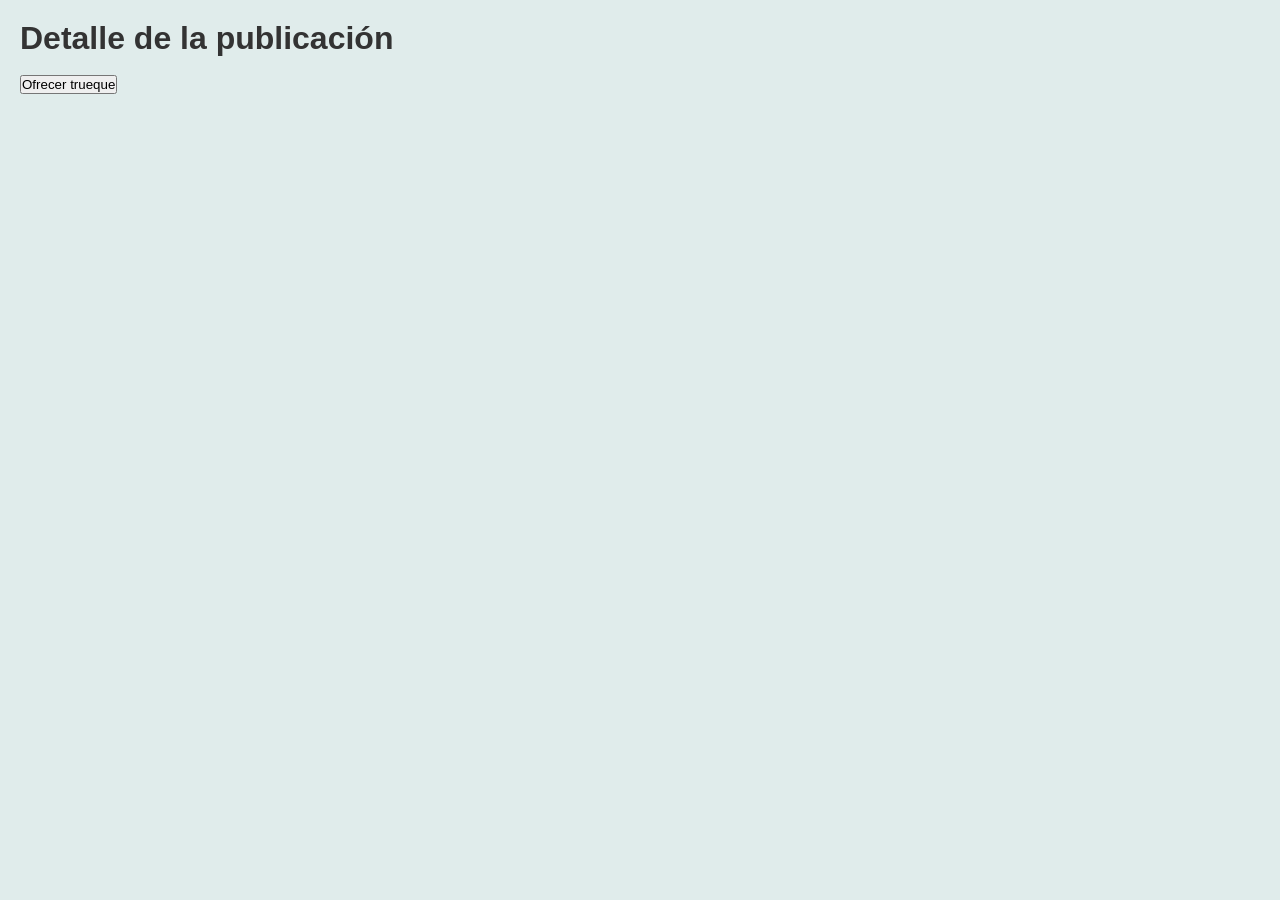
<file: publicacion.html>
<!DOCTYPE html>
<html lang="es">
<head>
    <meta charset="UTF-8">
    <title>Publicación - PeloAPelo</title>
    <link rel="stylesheet" href="styles.css">
</head>

<body>

<h1>Detalle de la publicación</h1>

<h2 id="titulo"></h2>

<img id="imagen" width="400">

<p id="estado"></p>

<p id="busca"></p>

<p id="descripcion"></p>

<button>Ofrecer trueque</button>

<script src="datos.js"></script>
<script src="publicacion.js"></script>

</body>
</html>
</file>
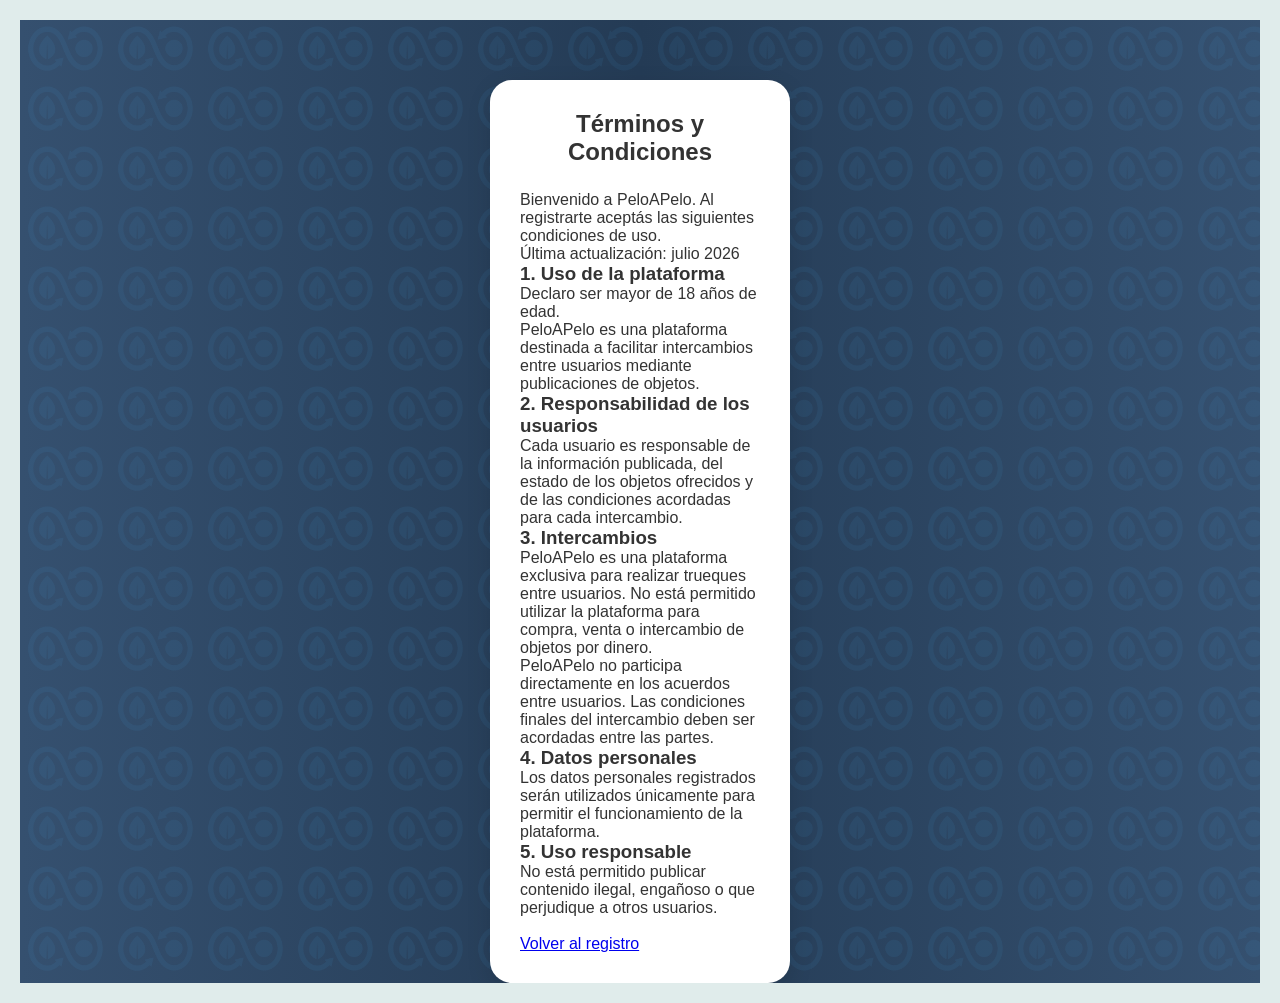
<file: terminos.html>
<!DOCTYPE html>
<html lang="es">

<head>

    <meta charset="UTF-8">

    <meta name="viewport" content="width=device-width, initial-scale=1.0">

    <title>Términos y Condiciones - PeloAPelo</title>

    <link rel="stylesheet" href="styles.css">

</head>


<body>


<div class="contenedorCuenta">


    <div class="tarjetaCuenta">


        <h2>
            Términos y Condiciones
        </h2>


        <p>
            Bienvenido a PeloAPelo.
            Al registrarte aceptás las siguientes condiciones de uso.
        </p>

        <p>
            Última actualización: julio 2026
        </p>


        <h3>
            1. Uso de la plataforma
        </h3>

        <p>
            Declaro ser mayor de 18 años de edad.
        </p>

        <p>
            PeloAPelo es una plataforma destinada a facilitar
            intercambios entre usuarios mediante publicaciones de objetos.
        </p>


        <h3>
            2. Responsabilidad de los usuarios
        </h3>

        <p>
            Cada usuario es responsable de la información publicada,
            del estado de los objetos ofrecidos y de las condiciones
            acordadas para cada intercambio.
        </p>


        <h3>
            3. Intercambios
        </h3>

        <p>
            PeloAPelo es una plataforma exclusiva para realizar trueques
            entre usuarios. No está permitido utilizar la plataforma para
            compra, venta o intercambio de objetos por dinero.
        </p>

        <p>
            PeloAPelo no participa directamente en los acuerdos entre
            usuarios. Las condiciones finales del intercambio deben ser
            acordadas entre las partes.
        </p>


        <h3>
            4. Datos personales
        </h3>

        <p>
            Los datos personales registrados serán utilizados únicamente
            para permitir el funcionamiento de la plataforma.
        </p>


        <h3>
            5. Uso responsable
        </h3>

        <p>
            No está permitido publicar contenido ilegal, engañoso o que
            perjudique a otros usuarios.
        </p>


        <br>


        <a href="registro.html">
            Volver al registro
        </a>


    </div>


</div>


</body>

</html>
</file>
<file: styles.css>
/* ==========================================================
   TRUEQUEAR
   Hoja de estilos principal
==========================================================*/

/* ==========================================================
   COLORES GLOBALES TRUEQUEAR
========================================================== */

:root{

    --verde:#28a745;
    --verde-hover:#218838;

    --rojo:#dc3545;
    --rojo-hover:#c82333;

    --azul:#007bff;
    --azul-hover:#0069d9;

    --naranja:#fd7e14;
    --naranja-hover:#e96b00;

    --gris:#6c757d;
    --gris-hover:#5a6268;

    --blanco:#ffffff;

}

/* ==========================================================
   BOTONES BASE
========================================================== */

.btn{

    display:inline-flex;
    justify-content:center;
    align-items:center;

    min-width:140px;
    height:30px;

    border:none;
    border-radius:8px;

    font-weight:600;
    font-size:14px;

    cursor:pointer;

    transition:.2s;

    color:var(--blanco);

}

.btn:hover{

    transform:translateY(-1px);

}

.btn-verde{
    background:var(--verde);
}

.btn-verde:hover{
    background:var(--verde-hover);
}

.btn-rojo{
    background:var(--rojo);
}

.btn-rojo:hover{
    background:var(--rojo-hover);
}

.btn-azul{
    background:var(--azul);
}

.btn-azul:hover{
    background:var(--azul-hover);
}

.btn-naranja{
    background:var(--naranja);
}

.btn-naranja:hover{
    background:var(--naranja-hover);
}

/* ==========================================================
   BODY
==========================================================*/

*{
    margin:0;
    padding:0;
    box-sizing:border-box;
}

body{

    font-family:'Poppins', Arial, sans-serif;

    background:rgb(224, 236, 235);

    color:#333;

    padding:20px;

}

/* ==========================================================
   HEADER
==========================================================*/

.encabezado{

    background:linear-gradient(90deg,#35506F,#243B55,#35506F);

    text-align:center;

    padding:18px;

    margin-bottom:15px;

    border-radius:12px;

    box-shadow:0 4px 12px rgba(0,0,0,.15);

}

.headerSuperior{

    display:flex;

    justify-content:space-between;

    align-items:center;

    position:relative;

}

.saludoUsuario{

    font-size:1.5rem !important;
    font-weight:600;
    color:#F2C94C !important;
    text-shadow:0 2px 6px rgba(0,0,0,.35);
    margin:0;

}

.accionesUsuario{

    display:flex;

    flex-direction:column;

    gap:10px;

    align-items:flex-end;

}

.logo{

    margin:0;

    font-size:2.2rem;

    line-height:1;

}

.logoTrueque{

    color:#ffffff;

    text-shadow:0 3px 8px rgba(0,0,0,.35);

}

.logoAR{

    color:#FFD400;

    text-shadow:0 0 10px rgba(255,212,0,.55);

}

.encabezado p{

    margin-top:10px;

    color:#ffffff;

    font-size:1.05rem;

}

/* ==========================================================
   FORMULARIO
==========================================================*/

.formulario{

    background:#ffffff;

    padding:20px;

    margin-bottom:30px;

    border-radius:12px;

    box-shadow:0 2px 8px rgba(0,0,0,.08);

}

.formulario h2{

    margin-bottom:18px;

    color:#333;

}

.formulario label{

    display:block;

    margin-bottom:6px;

    font-weight:600;

}

.formulario input,
.formulario select,
.formulario textarea{

    width:100%;

    padding:12px;

    margin-bottom:16px;

    border:1px solid #d0d7de;

    border-radius:15px;

    font-size:10px;

    transition:.2s;

}

.formulario input:focus,
.formulario select:focus,
.formulario textarea:focus{

    outline:none;

    border-color:#0d6efd;

    box-shadow:0 0 8px rgba(13,110,253,.2);

}

.contenedorBuscador #buscador{

    width:100%;

    padding:0;

    margin:0;

    border:none;

    border-radius:0;

    height:22px;

    line-height:22px;

    font-size:16px;

}

/* ==========================================================
   BOTÓN PUBLICAR
==========================================================*/

#btnPublicar{

    width:100%;

    padding:14px;

    background:#0d6efd;
    color:#ffffff;

    border:none;
    border-radius:10px;

    font-size:16px;
    font-weight:bold;

    cursor:pointer;

    transition:.2s;

}

#btnPublicar:hover{

    background:#0b5ed7;

    transform:translateY(-2px);

}

#btnPublicar:active{

    transform:translateY(0);

}

#btnPublicar.editando{

    background:#198754;

}

#btnPublicar.editando:hover{

    background:#157347;

}

.accionesPublicacion{

    display:flex;
    align-items:center;
    gap:10px;
}


/* ==========================================================
   BUSCADOR
==========================================================*/

.contenedorBuscador{

    display:flex;
    align-items:center;

    background:#ffffff;

    border:1px solid #d0d7de;
    border-radius:10px;

    padding:0 16px;

    margin-bottom:10px;

    box-shadow:0 2px 8px rgba(0,0,0,.08);

}

.iconoBusqueda{

    font-size:15px;

    margin-right:10px;

    user-select:none;

}

#buscador{

    flex:1;

    border:none;

    outline:none;

    background:transparent;

    height:25px;

    line-height:34px;

    padding:0;

    font-size:16px;

}

.subtituloBusqueda{

    margin-top:-8px;
    margin-bottom:18px;

    color:#6c757d;

    font-size:15px;

    line-height:1.4;

}

/* ==========================================================
   CHIPS DE CATEGORÍAS
==========================================================*/

.chips-categorias{

    display:flex;
    flex-wrap:wrap;

    gap:10px;

    margin:15px 0;

}

.chip{

    background:#ffffff;

    color:#0d6efd;

    border:2px solid #0d6efd;

    border-radius:18px;

    padding:6px 12px;

    font-size:14px;

    cursor:pointer;

    transition:.2s;

}

.chip:hover{

    background:#eaf3ff;

}

.chip.activo{

    background:#0d6efd;

    color:#ffffff;

}

/* Ocultamos el filtro viejo */

#filtroCategoria{

    display:none;

}

/* ==========================================================
   PUBLICACIONES
==========================================================*/

#publicaciones{

    display:grid;

    grid-template-columns:repeat(auto-fill, minmax(170px, 1fr));

    gap:20px;

}

/* ==========================================================
   CARDS
==========================================================*/

.tarjeta{

    background:#ffffff;

    border-radius:14px;

    overflow:hidden;

    border:2px solid transparent;

    box-shadow:0 2px 10px rgba(0,0,0,.08);

    display:flex;

    flex-direction:column;

    transition:all .2s ease;

}

.tarjeta:hover{

    transform:scale(1.02);

    box-shadow:0 6px 16px rgba(0,0,0,.12);

}

.tarjeta img{

    width:100%;

    height:160px;

    object-fit:cover;

}

.logo-publicacion{

    width:70% !important;

    height:160px !important;

    object-fit:contain !important;

    display:block;

    margin:20px auto;

    padding:20px;

    background:white;

    border-radius:12px;

}

.tarjeta h2{

    font-size:18px;

    margin:10px 12px 0 12px;

}

.tarjeta p{

    font-size:13px;

    color:#555;

    margin:4px 12px;

}

.tarjeta-editando{

    border:4px solid #198754 !important;

    box-shadow:
        0 0 0 6px rgba(25,135,84,.20),
        0 0 30px rgba(25,135,84,.45) !important;

    transform:scale(1.02);

}

.etiqueta-editando{

    background:#198754;

    color:white;

    text-align:center;

    font-size:13px;

    font-weight:bold;

    padding:8px;

    letter-spacing:1px;

    text-transform:uppercase;

}

/* ==========================================================
   BADGES
==========================================================*/

.badge{

    display:inline-block;

    font-size:11px;

    padding:4px 10px;

    border-radius:999px;

    margin:8px 12px 0 12px;

    font-weight:bold;

}


/* Estado USADA */

.badge.usada{

    background:#fff4e6;

    color:#d9480f;

}


/* Estado NUEVO */

.badge.nuevo{

    background:#e7f5ff;

    color:#1971c2;

}

/* ==========================================================
   BOTONES DE CARD
==========================================================*/

.acciones{

    display:flex;

    gap:6px;

    padding:12px;

    margin-top:auto;

}


.acciones button{

    flex:1;

    font-size:13px;

    padding:9px 6px;

    border-radius:12px;

    font-weight:bold;

}


/* VER */

.btn-ver{

    background:#2e8b57;

    color:white;

    font-weight:bold;

    padding:10px 25px;

    border-radius:22px;

}


/* EDITAR */

.btn-editar{

     background:#e9ecef;

    color:#333;

    font-size:14px;

}

.btn-editar:disabled{

    background:#9e9e9e !important;

    color:#f5f5f5 !important;

    cursor:not-allowed;

    opacity:.65;

}

.btn-editar.editando{

    background:#198754 !important;

    color:white !important;

    cursor:default;

    opacity:1;

}

.btn-editar.editando:disabled{

    background:#198754 !important;

    color:white !important;

    opacity:1;

    cursor:default;

}


/* ELIMINAR */

.btn-eliminar{

    background:#f8d7da;

    color:#842029;

    font-size:14px;

}

.btn-eliminar:disabled{

    background:#9e9e9e !important;

    color:#f5f5f5 !important;

    cursor:not-allowed;

    opacity:.65;

}

/* ==========================================================
   MODAL
==========================================================*/

.modal{

    display:none;

    position:fixed;

    inset:0;

    background:rgba(0,0,0,.70);

    justify-content:center;

    align-items:center;

    transition: opacity 0.3s ease;

    border-radius: 15px;

}


.modal-contenido{

    background:white;

    width:90%;

    max-width:450px;

    max-height:90vh;

    overflow-y:auto;

    padding:20px;

    border-radius:12px;

    box-shadow:0 10px 30px rgba(0,0,0,.25);

    margin:20px;

    animation: aparecerModal 0.2s ease;

}


.modal-contenido img{

    width:100%;

    max-height:400px;

    object-fit:contain;

    border-radius:10px;

    margin-bottom:15px;

}


#cerrarModal{

    float:right;

    font-size:28px;

    font-weight:bold;

    cursor:pointer;

}

/* ==========================================================
   ANIMACIÓN CARDS
==========================================================*/

.tarjeta{

    animation:fadeIn .25s ease-in-out;

}


@keyframes fadeIn{

    from{

        opacity:0;

        transform:translateY(8px);

    }

    to{

        opacity:1;

        transform:translateY(0);

    }

}

/* ==========================================================
   RESPONSIVE
==========================================================*/

.headerSuperior{

    display:flex;

    justify-content:space-between;

    align-items:center;

    text-align:left;

}

.logo{

    text-align:left;

}

.accionesUsuario{

    display:flex;

    gap:10px;

}

@media (max-width:768px){

   
    body{

        padding:10px;

    }


 .encabezado{

    background:linear-gradient(90deg,#35506F,#243B55,#35506F);

    display:flex;

    flex-direction:column;

    gap:8px;

    text-align:center;

    padding:18px;

    margin-bottom:15px;

    border-radius:12px;

    box-shadow:0 4px 12px rgba(0,0,0,.15);

}



.accionesUsuario button{

    padding:8px 14px;

    cursor:pointer;

}


    .logo{

        font-size:48px;

    }


    #publicaciones{

        grid-template-columns:1fr;

    }


    .formulario{

        padding:15px;

    }


    .chips-categorias{

        gap:6px;

    }


    .chip{

        padding:7px 12px;

        font-size:13px;

    }


    .modal-contenido{

        width:95%;

    }

        .tarjeta img{

        height:160px;

    }

    .tarjeta h2{

        font-size:16px;

    }

        .formulario input,
    .formulario select{

        font-size:16px;

        padding:14px;

    }

    #btnPublicar{

        padding:16px;

        font-size:17px;

    }

        .tarjeta img{

        height:160px;

    }


    .tarjeta h2{

        font-size:16px;

    }

    .tarjeta p{

        font-size:14px;

    }

        .encabezado p{

        font-size:14px;

    }


    .logo{

        letter-spacing:-1px;

    }

    .chips-categorias{

        gap:8px;

    }


    .chip{

        padding:10px 14px;

        font-size:14px;

    }
    .modal-contenido{

        width:95%;

        padding:15px;

    }


    .modal-contenido img{

        max-height:250px;

        object-fit:contain;

    }


    #cerrarModal{

        font-size:32px;

    }
    /* ===========================
   RESPONSIVE 7
===========================*/

    .contenedorBuscador{

        padding:0 12px;

    }


    #buscador{

        font-size:15px;

    }


    .acciones{

        padding:10px;

    }


    .acciones button{

        font-size:13px;

        padding:8px 5px;

    }

    .contenedorBuscador #buscador{

    padding:0;

    height:22px;

    line-height:22px;

    font-size:15px;

}
    
}



/* ===========================
   RESPONSIVE EXTRA PEQUEÑO
===========================*/

@media (max-width:400px){

    .logo{

        font-size:40px;

    }


    .chip{

        font-size:13px;

        padding:8px 10px;

    }


    .tarjeta img{

        height:140px;

    }

}

/* ==========================
   HEADER
========================== */

.header {
    display: flex;
    justify-content: space-between;
    align-items: center;
    padding: 15px 25px;
    background: #2e7d32;
    color: white;
}

.header h1 {
    margin: 0;
    font-size: 28px;
}

.usuario {
    display: flex;
    gap: 10px;
}

.usuario button {
    padding: 8px 14px;
    cursor: pointer;
    border: none;
    border-radius: 5px;
}

#btnCancelarEdicion{

    width:100%;

    padding:14px;

    margin-top:10px;

    background:#6c757d;

    color:white;

    border:none;

    border-radius:10px;

    font-size:16px;

    font-weight:bold;

    cursor:pointer;

    transition:.2s;

}

#btnCancelarEdicion:hover{

    background:#5c636a;

}

#tituloFormulario.editando{

    color:#198754 !important;

}

.fecha-publicacion {
    font-size: 12px;
    color: #777;
    margin-top: 8px;
}

/* ==========================
   MODO CELULAR
========================== */

@media (max-width: 768px){

    #publicaciones{

        grid-template-columns:1fr;

        gap:18px;

    }

    .tarjeta img{

        height:220px;

    }

    .tarjeta h2{

        font-size:22px;

    }

    .tarjeta p{

        font-size:16px;

    }

    .acciones button{

        font-size:16px;

        padding:12px;

    }

}

.marca{

    display:flex;

    align-items:center;

    gap:15px;

}

.logoPrincipal{

    width:100px;

    height:100px;

    object-fit:contain;

}

.eslogan{

    margin-top:6px;

    margin-bottom:0;

    font-size:13px;

    color:white;

    text-align:center;

}

.marca div{

    display:flex;

    flex-direction:column;

    align-items:center;

}

@media (max-width: 768px){

    .headerSuperior{

        flex-direction:column;

        align-items:center;

        gap:15px;

    }

    .accionesUsuario{

        width:100%;

        display:flex;

        flex-direction:row;

        flex-wrap:wrap;

        justify-content:center;

        gap:8px;

}

@media (max-width: 768px){

    .headerSuperior{

        flex-direction:column;

    }

    .marca{

        width:100%;

    }

    .saludoUsuario{

        position:static;
        transform:none;
        margin-top:10px;
        order:2;

    }

    .accionesUsuario{

        order:3;

    }

}

}

/* Estilo general de botones del header */

.accionesUsuario button{

    border:none;
    border-radius:18px;
    padding:2px 14px;
    font-size:14px;
    cursor:pointer;
    transition:0.25s ease;
    background:#f2f2f2;
    color:#333;

}


/* Botón de Nueva Publicacion */

#btnNuevaPublicacion{

    display:block;

    margin:15px auto;

    padding:10px 25px;

    border-radius:22px;

    background:#2e8b57;

    color:white;

    font-weight:bold;

    font-size:16px;

}

/* Botón principal de intercambio dentro del modal */

#btnCambiar{

    display:block;

    margin:25px auto;

    width:80%;

    max-width:320px;

    padding:14px 25px;

    background:#16a6a6;

    color:white;

    font-size:18px;

    font-weight:bold;

    border:none;

    border-radius:30px;

    cursor:pointer;

    transition:0.25s ease;

}


#btnCambiar:hover{

    background:#128989;

    transform:scale(1.03);

}


#btnCambiar:hover{

    background:#128989;

}

.accionesUsuario button:hover{

    transform:translateY(-2px);

}


/* Botón principal */


#btnNuevaPublicacion:hover{

    background:#247447;

}


/* Botones de acceso */

#btnLogin,
#btnRegistro{

    border:1px solid #2e8b57;
    color:#2e8b57;
    background:white;

}


#btnLogin:hover,
#btnRegistro:hover{

    background:#eaf6ef;

}


/* Perfil y cerrar sesión */

#btnPerfil,
#btnCerrarSesion{

    background:#e9eef5;

}

/* Fondo con marca de agua para pantallas de cuenta */

.contenedorCuenta{

    min-height:100vh;
    display:flex;
    flex-direction:column;
    justify-content:flex-start;
    align-items:center;
    padding-top:60px;
    position:relative;
    overflow:hidden;

    background:linear-gradient(90deg,#35506F,#243B55,#35506F);

}

.contenedorCuenta::before{

    content:"";

    position:absolute;

    inset:0;

    background-image:url("imagenes/logo.png");

    background-size:90px;

    background-repeat:repeat;

    opacity:0.07;

    z-index:0;

}


.marcaCuenta,
.tarjetaCuenta{

    position:relative;
    z-index:1;

}

.marcaCuenta{

    text-align:center;
    margin-bottom:25px;

}


.marcaCuenta h1{

    margin:0;
    font-size:42px;
    text-align:center;

}


.marcaCuenta p{

    margin-top:5px;
    font-size:16px;
    text-align:center;

}

/* Formulario de cuenta */

#formRegistro,
#formLogin{

    display:flex;
    flex-direction:column;
    gap:15px;

}


#formRegistro label,
#formLogin label{

    display:flex;
    flex-direction:column;
    gap:6px;

}


#formRegistro input,
#formLogin input{

    width:100%;
    box-sizing:border-box;

}

/* Tarjeta de registro/login */

.tarjetaCuenta{

    background:white;

    padding:30px;

    border-radius:22px;

    box-shadow:0 8px 25px rgba(0,0,0,0.12);

    width:300px;

    max-width:90%;

}

.tarjetaCuenta h2{

    text-align:center;

    margin-top:0;

    margin-bottom:25px;

}

.tarjetaCuenta input{

    border:1px solid #ccc;

    border-radius:12px;

    padding:10px 12px;

    font-size:15px;

    width:100%;

    box-sizing:border-box;

}

.tarjetaCuenta label{

    display:block;

    margin-bottom:15px;

}


#formRegistro button,
#formLogin button,
#formNuevaPassword button,
#formRecuperar button{

    display:block;

    margin:25px auto 0;

    background:#2e8b57;

    color:white;

    border:none;

    border-radius:22px;

    padding:11px 20px;

    font-size:15px;

    font-weight:bold;

    cursor:pointer;

    transition:0.25s ease;

}

#formLogin > button{

    margin-top:1px;

}


#formRegistro button:hover,
#formLogin button:hover,
#formNuevaPassword button:hover,
#formRecuperar button:hover{

    background:#247447;

    transform:translateY(-2px);

}

#formRecuperar button{

    display:block;

    margin:25px auto 0 auto;

}

.enlaceCuenta{

    text-align:center;

    margin-top:20px;

    font-size:14px;

}


.enlaceCuenta a{

    color:#2e8b57;

    font-weight:bold;

    text-decoration:none;

}


.enlaceCuenta a:hover{

    text-decoration:underline;

}

.toast{

    position: fixed;

    bottom: 30px;

    right: 30px;

    background: #243B55;

    color: white;

    padding: 14px 22px;

    border-radius: 10px;

    font-weight: bold;

    box-shadow: 0 5px 15px rgba(0,0,0,.25);

    opacity: 0;

    pointer-events: none;

    transition: .3s;

    z-index: 9999;

}

.toast.mostrar{

    opacity: 1;

}

.ayuda-encabezado{

    display:flex;

    flex-direction:column;

    align-items:center;

    margin-bottom:20px;

}

.icono-ayuda{

    width:70px;

    height:70px;

    border-radius:50%;

    background:#2e8b57;

    color:white;

    display:flex;

    align-items:center;

    justify-content:center;

    font-size:34px;

    margin-bottom:12px;

}

.ayuda-encabezado h2{

    margin:0;

    text-align:center;

}

.texto-ayuda{

    text-align:center;

    color:#666;

    font-size:14px;

    line-height:1.5;

    margin:0 10px 20px;

}

#btnEnviarAyuda{

    width:100%;

    margin-top:20px;

    padding:12px;

    border:none;

    border-radius:25px;

    background:#2e8b57;

    color:white;

    font-size:16px;

    font-weight:bold;

    cursor:pointer;

    transition:.2s;

}


#btnEnviarAyuda:hover{

    transform:translateY(-2px);

}

#modalAyuda input,
#modalAyuda textarea{

    width:100%;

    padding:12px;

    border:1px solid #ddd;

    border-radius:10px;

    font-size:15px;

    margin-bottom:15px;

    box-sizing:border-box;

    font-family:inherit;

}


#modalAyuda input:focus,
#modalAyuda textarea:focus{

    outline:none;

    border-color:#2e8b57;

    box-shadow:0 0 5px rgba(46,139,87,.3);

}


#modalAyuda label{

    font-weight:bold;

    margin-bottom:6px;

    display:block;

}

#btnVolverInicio{

    display:block;

    margin:20px auto;

    padding:10px 25px;

    border:none;

    border-radius:22px;

    background:#2e8b57;

    color:white;

    font-weight:bold;

    cursor:pointer;

}

.perfil-contenedor{

    background:white;

    width:90%;

    max-width:500px;

    margin:20px auto;

    padding:25px;

    border-radius:15px;

    box-shadow:0 5px 15px rgba(0,0,0,.08);

}

.perfil-contenedor p{

    margin:8px 0;

}


.perfil-contenedor p[id]{

    font-size:16px;

    color:#555;

    margin-bottom:15px;

}


.perfil-contenedor h2{

    text-align:center;

    margin-bottom:25px;

}


.perfil-contenedor h3{

    margin-top:25px;

    border-bottom:2px solid #2e8b57;

    padding-bottom:8px;

}

.tarjeta-perfil{

    display:flex;

    gap:15px;

    align-items:center;

    background:white;

    padding:15px;

    margin-bottom:15px;

    border-radius:12px;

    box-shadow:0 3px 10px rgba(0,0,0,.12);

    border:1px solid #eee;

}


.tarjeta-perfil img{

    width:80px;

    height:80px;

    object-fit:cover;

    border-radius:10px;

}


.tarjeta-perfil h4{

    margin:0 0 8px 0;

}


.tarjeta-perfil p{

    margin:4px 0;

}

#btnEditarPerfil{

    display:block;

    margin:20px auto;

    padding:10px 25px;

    border:none;

    border-radius:22px;

    background:#2e8b57;

    color:white;

    font-weight:bold;

    cursor:pointer;

}

#btnGuardarPerfil{

    display:block;

    margin:15px auto 10px;

    padding:10px 25px;

    border:none;

    border-radius:22px;

    background:#2e8b57;

    color:white;

    font-weight:bold;

    cursor:pointer;

}


#btnCancelarPerfil{

    display:block;

    margin:10px auto;

    padding:10px 25px;

    border:none;

    border-radius:22px;

    background:#777;

    color:white;

    font-weight:bold;

    cursor:pointer;

}

.estado-solicitud-tarjeta {

    text-align: center;
    font-weight: bold;
    border-radius: 20px;
    padding: 8px 12px;
    margin: 10px 0;
    font-size: 14px;

}

.estado-solicitud-tarjeta.pendiente {

    color:#856404;
    background:#fff3cd;
    border:1px solid #ffe69c;

}


.estado-solicitud-tarjeta.aceptado {

    color:#155724;
    background:#d4edda;
    border:1px solid #c3e6cb;

}


.estado-solicitud-tarjeta.rechazado {

    color:#721c24;
    background:#f8d7da;
    border:1px solid #f5c6cb;

}

/* ==========================================================
   BOTONES TRUEQUEAR
========================================================== */

.btn-verde{
    background: var(--verde);
    color: var(--blanco);
}

.btn-verde:hover{
    background: var(--verde-hover);
}

.btn-rojo{
    background: var(--rojo);
    color: var(--blanco);
}

.btn-rojo:hover{
    background: var(--rojo-hover);
}

.btn-azul{
    background: var(--azul);
    color: var(--blanco);
}

.btn-azul:hover{
    background: var(--azul-hover);
}

.btn-naranja{
    background: var(--naranja);
    color: var(--blanco);
}

.btn-naranja:hover{
    background: var(--naranja-hover);
}

@keyframes aparecerModal {

    from {
        transform: scale(0.95);
        opacity: 0;
    }

    to {
        transform: scale(1);
        opacity: 1;
    }

}

#modalContacto p{

    margin:10px 0;

    font-size:16px;

}

#modalContacto h2{

    text-align:center;

    margin-bottom:20px;

}

.tarjeta-perfil img{

    cursor:pointer;

}

#modalContacto p{

    padding:8px;

    border-bottom:1px solid #eee;

}

.tarjeta-perfil h4{

    margin:0 0 8px 0;

    font-size:18px;

}


.tarjeta-perfil p{

    margin:5px 0;

    font-size:14px;

    color:#555;

}

.tarjeta-perfil{

    transition:.2s;

}


.tarjeta-perfil:hover{

    transform:translateY(-3px);

}

.info-solicitud{

    display:flex;

    align-items:center;

    gap:15px;

}


.info-solicitud img{

    width:80px;

    height:80px;

    object-fit:cover;

    border-radius:10px;

}


.info-solicitud p{

    margin:0;

    font-weight:bold;

}

/* Botón registro bloqueado */

#btnRegistro:disabled{

    background:#bdbdbd;

    color:#666;

    cursor:not-allowed;

    opacity:.8;

}


/* Botón registro habilitado */

#btnRegistro{

    transition:.2s;

}

.logoCeleste,
.logoBlanco,
.logoAmarillo{
    font-family: inherit;
    font-size: inherit;
    font-weight: inherit;
}

.logoCeleste{
    color:#59bfff;
}

.logoBlanco{
    color:#ffffff;
}

.logoAmarillo{
    color:#FCBF49;
}

.contenedorNotificaciones{

    margin-top:10px;

    display:flex;
    flex-direction:column;
    align-items:center;

    padding:3px 12px;

    background:#243B55;
    color:white;

    border-radius:10px;

    font-size:14px;

    cursor:pointer;

}


.iconoNotificacion{

    font-size:18px;

}

.cabeceraNotificaciones{

    display:flex;
    align-items:center;
    justify-content:center;
    gap:6px;

    width:100%;

    min-height:24px;
}


.listaNotificaciones{

    display:none;

    margin-top:10px;

    width:100%;
}


.listaNotificaciones.mostrar{

    display:block;

}


.itemNotificacion{

    padding:10px;

    margin-top:6px;

    border-radius:8px;

    background:#35506F;

    color:white;

    cursor:pointer;

    transition:.2s;

}


.itemNotificacion:hover{

    background:#426385;

}

.solicitud-destacada{

    border:3px solid #243B55;

    box-shadow:0 0 15px rgba(13,110,253,.35);

    animation:destacarSolicitud 1s ease-in-out 3;

}

@keyframes destacarSolicitud{

    50%{

        transform:scale(1.02);

    }

}

/* Botones intercambio exitoso o fallido y mostrar contacto */

.botones-intercambio button {
    height: 40px;
    padding: 8px 18px;
}

.acciones button {
    height: 35px;
    display: flex;
    align-items: center;
    justify-content: center;
}

.acciones button.btn-azul {
    line-height: 1;
}

.acciones {
    display: flex;
    align-items: center;
}

.acciones button {
    margin-top: 0;
    margin-bottom: 0;
    transform: none;
}

.acciones button {
    width: 130px;
}

.campoPassword input{

    flex:1;

}

.campoPassword button{

    margin-left:8px;

}
</file>
